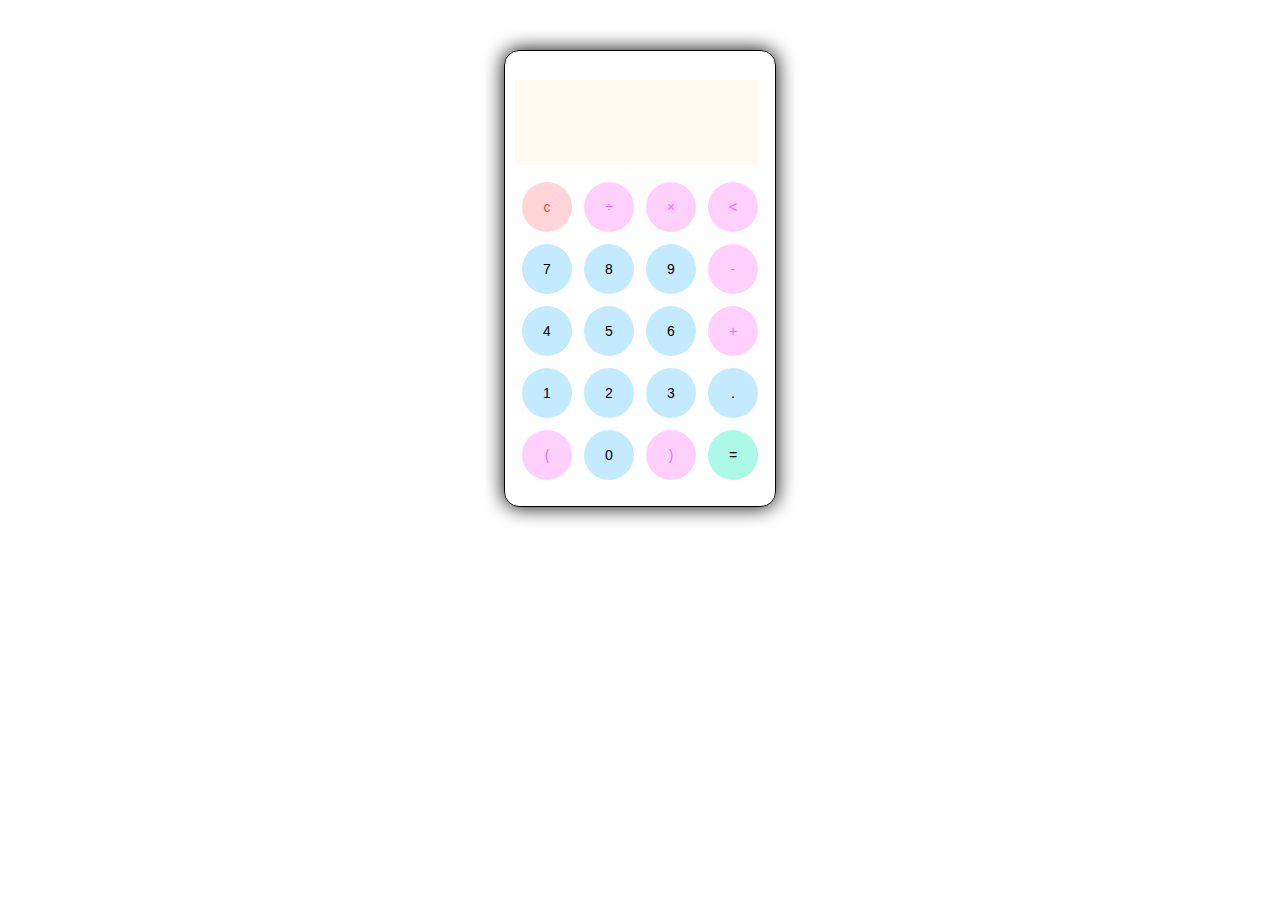
<file: Project using (HTML, CSS, JS)/Simple calculator/index.html>
<!DOCTYPE html>
<html >
<head>
  <title>Simple calculator</title>
  <link rel="stylesheet" href="style.css">
  <script src="./script.js" defer></script>
</head>
<body>
  <article class="container">
  <article class="main-container">
    <div class="display-screen">
      <div id="display"></div>
    </div>
    <section class="buttons">
      <table>
        <tr>
          <td><button class="btn-operator clear" id="clear">c</button></td>
          <td><button class="btn-operator" id="/">&divide;</button></td>
          <td><button class="btn-operator" id="*">&times;</button></td>
          <td><button class="btn-operator" id="backspace"><</button></td>
        </tr>
        <tr>
          <td><button class="btn-number" id="7">7</button></td>
          <td><button class="btn-number" id="8">8</button></td>
          <td><button class="btn-number" id="9">9</button></td>
          <td><button class="btn-operator" id="-">-</button></td>
        </tr>
        <tr>
          <td><button class="btn-number" id="4">4</button></td>
          <td><button class="btn-number" id="5">5</button></td>
          <td><button class="btn-number" id="6">6</button></td>
          <td><button class="btn-operator" id="+">+</button></td>
        </tr>
        <tr>
          <td><button class="btn-number" id="1">1</button></td>
          <td><button class="btn-number" id="2">2</button></td>
          <td><button class="btn-number" id="3">3</button></td>
          <td><button class="btn-number" id=".">.</button></td>
        </tr>
        <tr>
          <td><button class="btn-operator" id="(">(</button></td>
          <td><button class="btn-number" id="0">0</button></td>
          <td><button class="btn-operator" id=")">)</button></td>
          <td><button class="btn-equal" id="=">=</button></td>
      </tr>
      </table>
     
    </section>
  </article>
</article>
</body>
</html>
</file>
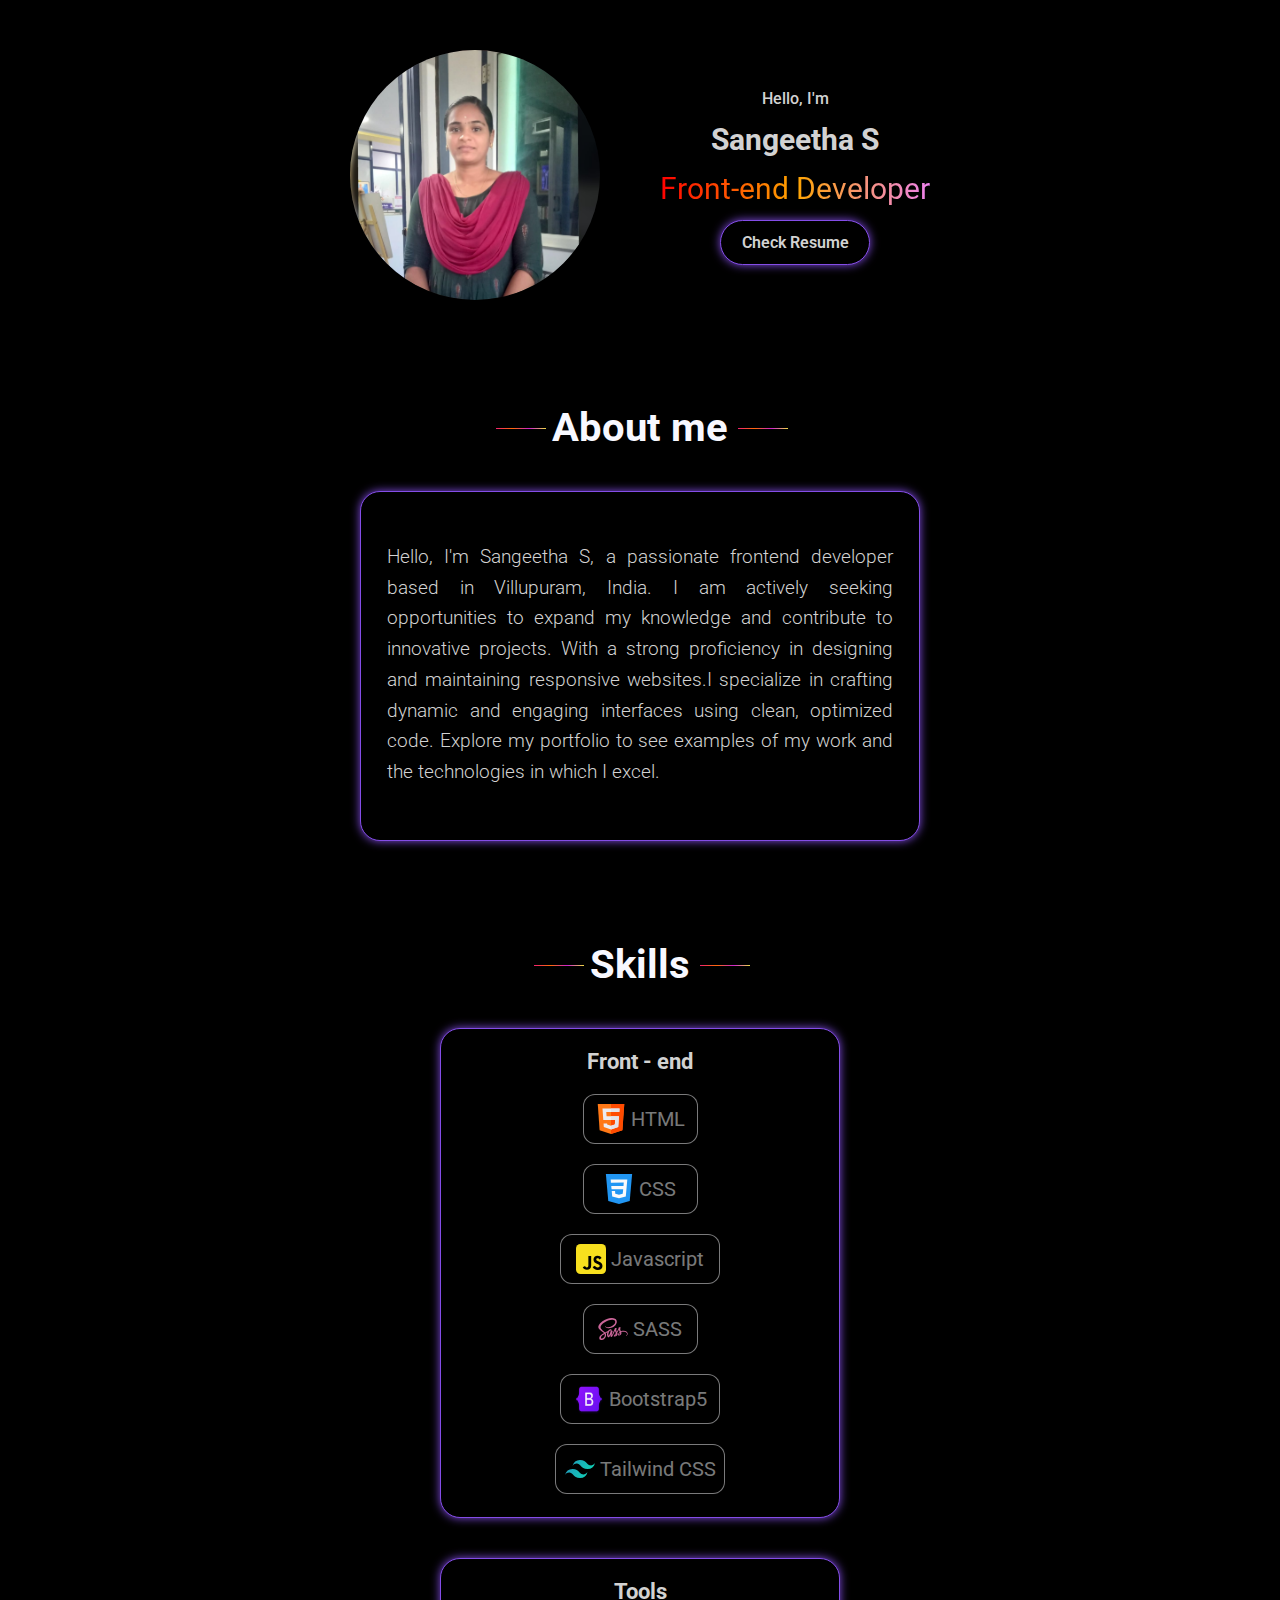
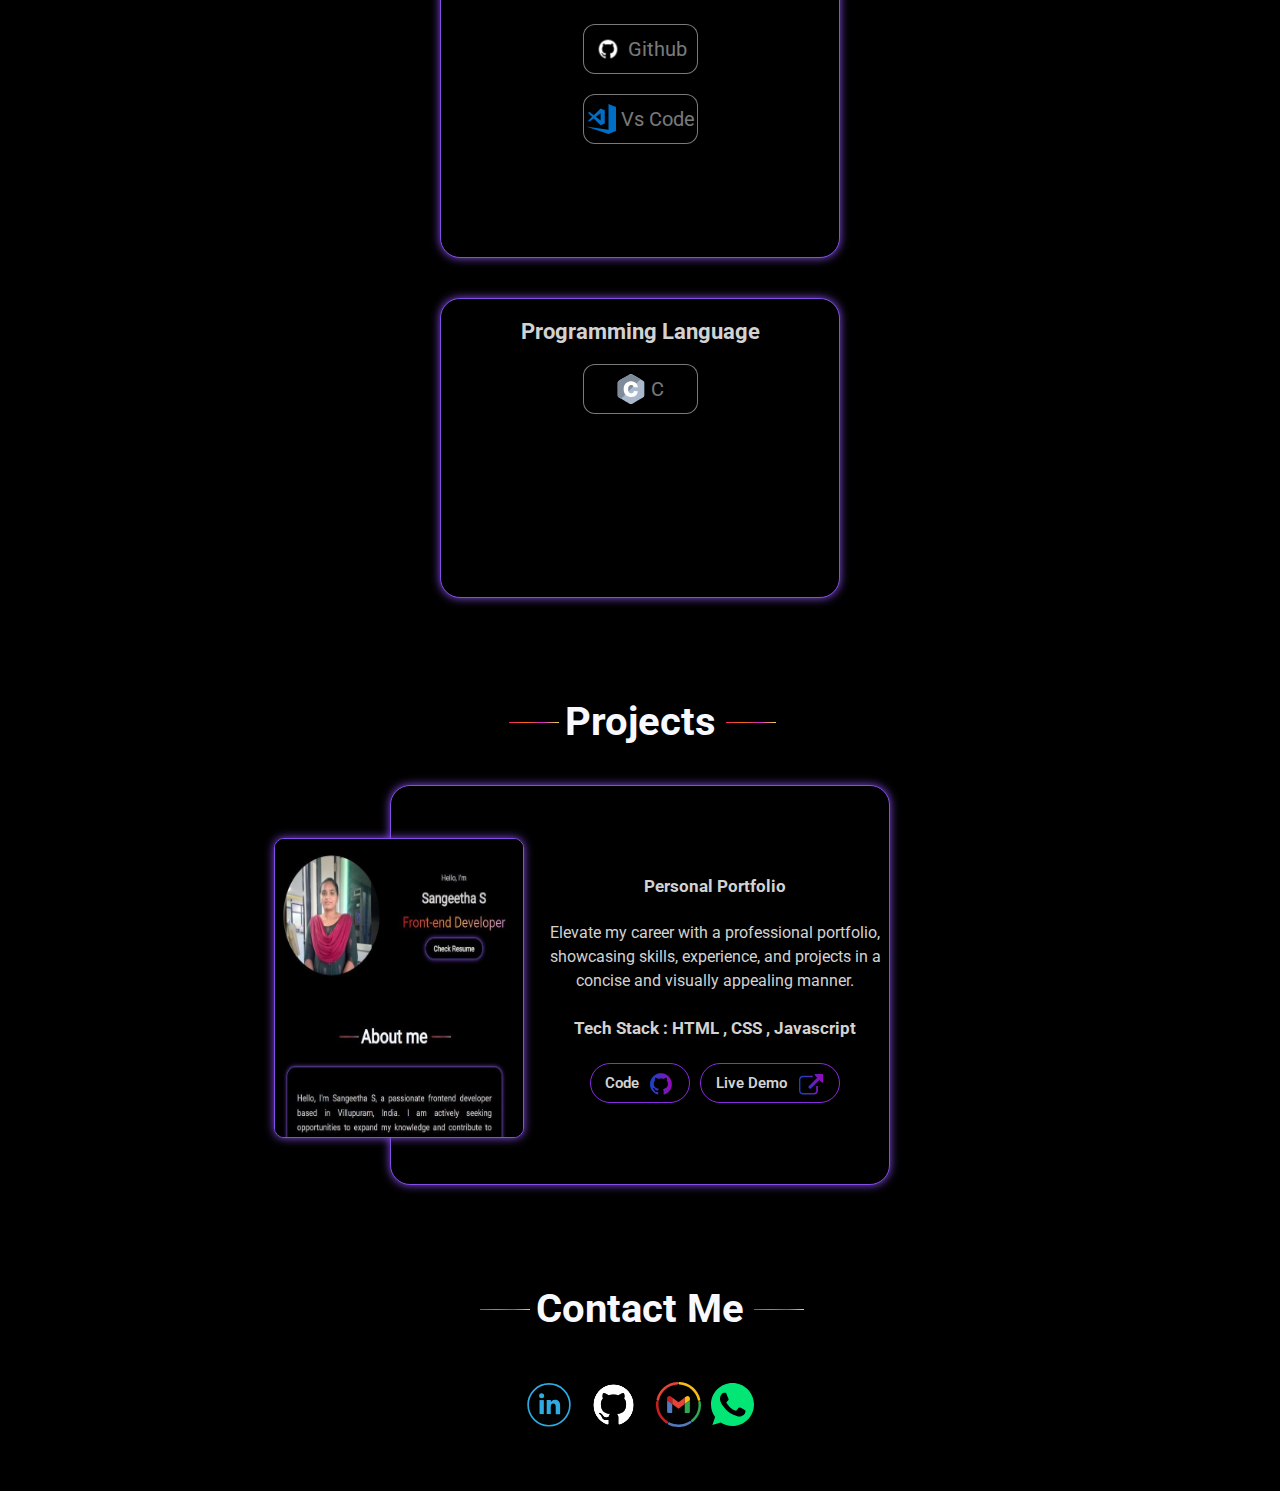
<file: Project using (HTML, CSS, JS)/Personal portfolio/new-port/index.html>
<!DOCTYPE html>
<html>

<head>
    <title>portfolio</title>
    <link rel="stylesheet" href="index.css">
    <link rel="stylesheet" href="https://cdnjs.cloudflare.com/ajax/libs/font-awesome/4.7.0/css/font-awesome.min.css">
    <link href='https://fonts.googleapis.com/css?family=Roboto' rel='stylesheet'>
    <script src="./index.js"></script>
    <link href='https://unpkg.com/boxicons@2.1.4/css/boxicons.min.css' rel='stylesheet'>
    <link rel="stylesheet" href="mediaquery.css">

</head>

<body>
    <!-- profile -->
    <section class="main-profile">
        <article class="profile">
            <div class="profile-img">
                <img src="../images/Sangeetha.jpg" height="250px" width="250px">
            </div>
            <div class="profile-text">
                <h5>Hello, I'm</h5>
                <h4>Sangeetha S</h4>
                <div class="wrap">
                    <span class="position-name">Front-end Developer</span>
                </div>
                <div>
                    <a href="../images/SANGEETHA S - RESUME.pdf"><button type="button" class="resume-btn">Check Resume</button></a>
                </div>
            </div>
        </article>
        <!-- about me -->
        <article class="about-me">
            <div>
                <h6 class="about-heading">About me</h6>
            </div>
            <div class="about-box">
                <div class="about-txt">
                    <p>Hello, I'm Sangeetha S, a passionate frontend developer based in Villupuram, India. I am actively
                        seeking opportunities
                        to expand my knowledge and contribute to innovative projects. With a strong proficiency in
                        designing and maintaining
                        responsive websites.I specialize in crafting dynamic and engaging interfaces using clean,
                        optimized code. Explore my
                        portfolio to see examples of my work and the technologies in which I excel.</p>
                </div>
            </div>
        </article>
        <!-- up arrow -->
        <article class="up-arrow">
            <i class='bx bxs-up-arrow-circle' style='color:#8e27e0'></i>
        </article>
        <!-- skills -->
        <article class="skills">
            <div>
                <h6 class="skills-heading">Skills</h6>
            </div>
            <article class="skill-box-row">
                <div class="skill-main-box">
                    <section class="skill-content">
                        <div>
                            <h6 class="skill-hd">Front - end </h6>
                        </div>
                        <div class="skill-child">
                            <img src="../images/html.svg" height="30px" width="30px">
                            <span>HTML</span>
                        </div>
                        <div class="skill-child">
                            <img src="../images/css.svg" height="30px" width="30px">
                            <span>CSS</span>
                        </div>
                        <div class="skill-child-js">
                            <img src="../images/js.svg" height="30px" width="30px">
                            <span>Javascript</span>
                        </div>
                        <div class="skill-child">
                            <img src="../images/sass.svg" height="30px" width="30px">
                            <span>SASS</span>
                        </div>
                        <div class="skill-child-js">
                            <img src="../images/bootstrap-logo-shadow.png" height="30px" width="30px">
                            <span>Bootstrap5</span>
                        </div>
                        <div class="skill-child-mq">
                            <img src="../images/tailwind-css.svg" height="30px" width="30px">
                            <span>Tailwind CSS</span>
                        </div>

                    </section>
                </div>
                <!-- others -->
                <div class="skill-main-box-others">
                    <section class="skill-content">
                        <div>
                            <h6 class="skill-hd">Tools</h6>
                        </div>
                        <div class="skill-child">
                            <img src="../images/github_png_icon.png" height="30px" width="30px">
                            <span>Github</span>
                        </div>
                        <div class="skill-child">
                            <img src="../images/vscode.svg" height="30px" width="30px">
                            <span>Vs Code</span>
                        </div>
                    </section>
                </div>
                <!-- programing language -->
                <div class="skill-main-box-others">
                    <section class="skill-content">
                        <div>
                            <h6 class="skill-hd">Programming Language</h6>
                        </div>
                        <div class="skill-child">
                            <img src="../images/c.svg" height="30px" width="30px">
                            <span>C</span>
                        </div>
                    </section>
                </div>
            </article>
        </article>
        <!-- projects -->
        <article class="projects">
            <div>
                <h6 class="project-heading">Projects</h6>
            </div>
            <!-- project-1 box -->
            <div class="project-box">
                <div class="portfolio-img">
                    <img src="../images/portfolio.jpg" height="300px" width="250px" class="project-img">
                </div>
                <div class="project-text">
                    <h6 class="project-hd">Personal Portfolio</h6>
                    <p>Elevate my career with a professional portfolio, showcasing skills, experience, and projects in a concise and visually
                    appealing manner.</p>
                    <h6>Tech Stack : HTML , CSS , Javascript </h6>
                    <div class="project-btn">
                        <a href="https://rb.gy/f9rfpl"><button type="button" class="code-btn"> Code<img src="../images/github_color.svg" height="27px" width="27px"></button></a>
                        <a href=""><button type="button" class="live-demo-btn">Live Demo<img src="../images/live_demo_color.svg" height="27px"
                                width="27px"></button></a>                       
                    </div>
                </div>
            </div>
        </article>
        <!-- contact me -->
        <article class="contact-me">
            <div>
                <h6 class="contact-heading">Contact Me</h6>
            </div>
            <div class="contact-content">
                <a href="https://www.linkedin.com/in/sangeetha-s-02a0bb1b6/"><img src="../images/linkedin_2_new.svg"
                        height="45px" width="45px"></a>
                <a href="https://github.com/Sangeethasankar1020"><img src="../images/github_png_icon.png" height="65px"
                        width="65px" class="github"></a>
                <a href="mailto:sangeethasankar474@gmail.com"><img src="../images/gmail_icon_new.svg" height="45px"
                        width="45px"></a>
                <a href="https://wa.me/7639777260"><img src="../images/whatsapp.svg" height="43px" width="43px"></a>
            </div>
        </article>
    </section>
</body>

</html>
</file>
<file: Project using (HTML, CSS, JS)/Simple calculator/style.css>
* {
  padding: 0;
  margin: 0;
  font-family: sans-serif;
}

html {
  margin-top: 50px;
}

body {
  background-repeat: no-repeat;
  background-size: cover;
  background-attachment: fixed;
  margin: 0;
  padding: 0;
}

.main-container {
  height: 435px;
  width: 250px;
  border: 1px solid black;
  box-shadow: 0 0 20px #000;
  border-radius: 15px;
  margin: auto;
  max-width: 1200px;
  padding: 10px;

}

.display-screen {
  margin: 19px 0px 10px 0px;
  height: 85px;
  width: 244px;
  color: #0a1e23;
  background-color: floralwhite;
}

.toggle {
  float: right;
  font-size: 10px;
}

.btn-operator,
.btn-number,
.btn-equal {
  padding: 4px;
  width: 50px;
  height: 50px;
  border: 0;
  border-radius: 30px;
  margin: 5px;

}

.btn-number {
  background-color: #c3eaff;
  color: #000000;
}

.btn-operator {
  background-color: #ffd0fb;
  color: #f967f3;
}

.btn-equal {
  background-color: #adf9e7;
  color: #000;
}

.clear {
  background-color: #ffd5d8;
  color: #fc4552;
}

button {
  font-size: 14px;
  transition: all 200ms ease;
}

button:hover {
  transform: scale(1.1);
}
</file>
<file: Project using (HTML, CSS, JS)/Personal portfolio/new-port/index.css>
* {
    margin: 0;
    padding: 0;
    box-sizing: border-box;
    font-family: roboto, sans-serif;
    background-color: black;
}
body {
    margin-bottom: 50px;
}
/* profile */
.main-profile {
    margin-top: 50px;
}
.profile {
    display: flex;
    justify-content: center;
    align-items: center;
    gap: 60px;
    width: 100%;
    max-width: 1200px;
    margin: auto;
}
.profile-img img {
    border-radius: 50%;
}
.profile-text {
    display: flex;
    flex-direction: column;
    gap: 14px;
    align-items: center;
}
.profile-text h4,
.profile-text h6,
.profile-text h5,
.fa-github,
.about-txt p,
.skill-hd {
    color: #d2d2d2;
}
.profile-text h4 {
    font-size: 30px;
}
.profile-text h4:hover{
    text-shadow: 0px 0px 20px #8A2BE2;
}
.profile-text h6,
.skill-hd {
    font-size: 22px;
}
.profile-text h5 {
    font-size: 16px;
    font-weight: 500;
}
.position-name {
    background: linear-gradient(to right, red, orange, violet);
    -webkit-background-clip: text;
    color: transparent;
    font-size: 30px; 
}
/* position name animation type writing */
.wrap {
    overflow: hidden;
    white-space: nowrap;
}
.position-name{
    display: inline-block;
    animation: typing 3s steps(50, end) infinite;
}
@keyframes typing {
from {
    width: 0;
}
to {
    width: 100%;
}
}           
/* about */
.about-me,
.skills,
.projects,.contact-me{
    margin-top: 100px;
    display: flex;
    flex-direction: column;
    gap: 40px;
    justify-content: center;
    align-items: center;
}
.about-heading,
.skills-heading,
.project-heading ,.contact-heading {
    display: flex;
    gap: 10px;
    justify-content: center;
    align-items: center;
    font-size: 40px;
    color: ghostwhite;
}
.about-box {
    height: 350px;
    width: 560px;
    border: 0.1px solid rgb(132, 77, 231);
    box-shadow: 0px 0px 10px rgb(132, 77, 231);
    border-radius: 20px;

}
.about-heading::before,
.about-heading::after,
.skills-heading::before,
.skills-heading::after,
.project-heading::before,
.project-heading::after,.contact-heading::before,.contact-heading::after {
    content: "";
    display: inline-block;
    height: 1.5px;
    width: 50px;
    margin-right: -4px;
    margin-bottom: -2px;
    background: linear-gradient(to right, #f32170, #ff6b08, #cf23cf, #eedd44);
}
.about-txt {
    padding: 26px;
    margin-top: 24px;
}
.about-txt p {
    line-height: 1.6;
    font-size: larger;
    font-weight: 300;
    text-align: justify;
}
.resume-btn {
    padding: 12px;
    width: 150px;
    border: 1px solid rgb(132, 77, 231);
    box-shadow: 0px 0px 10px rgb(132, 77, 231);
    color: #d2d2d2;
    font-size: 16px;
    font-weight: 600;
    border-radius: 30px;
}
.resume-btn:hover {
    background: linear-gradient(to right, rgb(132, 77, 231) 0%, #a16ae8 100%);
    
}
/* skill */
.skill-box-row {
    display: flex;
    flex-direction: column;
    gap: 40px;
}
.skill-main-box,
.skill-main-box-others {
    width: 400px;
    border: 0.1px solid rgb(132, 77, 231);
    box-shadow: 0px 0px 10px rgb(132, 77, 231);
    border-radius: 20px;
}
.skill-main-box {
    height: 490px;
}
.skill-main-box-others {
    height: 300px;
}
.skill-content {
    margin-top: 20px;
    display: flex;
    flex-direction: column;
    align-items: center;
    gap: 20px;
}
.skill-child,
.skill-child-js,
.skill-child-mq {
    height: 50px;
    color: rgba(243, 244, 245, 0.5);
    border: 1px solid rgba(243, 244, 245, 0.5);
    border-radius: 12px;
    display: flex;
    justify-content: center;
    align-items: center;
    gap: 5px;
    font-size: 20px;
}
.skill-child:hover,.skill-child-js:hover,.skill-child-mq:hover{
    box-shadow: 0px 0px 10px rgba(243, 244, 245, 0.5);
}
.skill-child {
    width: 115px;
}
.skill-child-js {
    width: 160px;
}
.skill-child-mq {
    width: 170px;
}
.skill-hd:hover{
    color: aliceblue;
}
/* projects */
.project-box {
    height: 400px;
    width: 500px;
    border: 0.1px solid rgb(132, 77, 231);
    box-shadow: 0px 0px 10px rgb(132, 77, 231);
    border-radius: 20px;
    position: relative;
}
.project-img {
    position: absolute;
    left: -117px;
    top: 13%;
    border: 0.1px solid rgb(132, 77, 231);
    border-radius: 10px;
    box-shadow: 0px 0px 10px rgb(132, 77, 231);
}
.project-text {
    display: flex;
    flex-direction: column;
    align-items: center;
    margin-top: 20px;
    gap: 25px;
}
.project-hd {
    color: #d2d2d2;
    margin-left: 150px;
    margin-top: 70px;
    font-size: 18px;
    text-align: center;
}
.project-text h6 {
    color: #d2d2d2;
    font-size: 17px;
    margin-left: 150px;
    text-align: center;
}
.project-text p {
    color: #d2d2d2;
    margin-left: 150px;
    line-height: 1.5;
    text-align: center;
}
.code-btn,
.live-demo-btn {
    height: 40px;
    border: 1px solid #8A2BE2;
    color: #d2d2d2;
    align-items: center;
    border-radius: 30px;
    display: flex;
    justify-content: center;
    gap: 10px;
    font-size: 15px;
    font-weight: 600;
    text-decoration: none;
}
.code-btn {
    width: 100px;
}
.live-demo-btn {
    width: 140px;
}
.code-btn:hover,.live-demo-btn:hover{
    box-shadow: 0px 0px 10px rgb(132, 77, 231);
}
.project-btn {
    display: flex;
    gap: 10px;
    margin-left: 150px;
}
.project-btn a button,.project-btn a{
    text-decoration: none;
}
/* contact */
.contact-content{
    display: flex;
    justify-content: center;
    align-items: center;
    gap: 10px;
}
/* up arrow */
.up-arrow {
    position: fixed;
    bottom: 20px;
    right: 20px;
    z-index: 999;
    cursor: pointer;
    opacity: 0;
    transition: opacity 0.3s ease;
    font-size: 50px;
}
.up-arrow.show {
    opacity: 1;
}
/* scroll bar custom */
::-webkit-scrollbar {
    width: 8px;
    border: 1px solid #d5d5d5;
  }
  ::-webkit-scrollbar-track {
    width: 5px;
    border-radius: 0;
    background: #eeeeee;
  }
   ::-webkit-scrollbar-thumb { 
    border-radius: 50px;
    background: linear-gradient(to bottom, #8A2BE2, orange, violet);
  }
</file>
<file: Project using (HTML, CSS, JS)/Personal portfolio/new-port/mediaquery.css>
@media(max-width:815px){
    .profile{
        display: flex;
        flex-direction: column;
    }
    .projects{
        gap: 150px;
    }
    .project-text{
        padding-top: 30px;
    }
    .project-box {
        height: 420px;
        width: 400px;
    }
    .project-img {
        width: 300px;
        height: 170px;
        position: absolute;
        left: 50px;
        top: -22%;
        border-radius: 10px;
    }
    .project-text h6 ,.project-text p ,.project-btn{
        margin-left: 0px;
    }
    .project-text p{
        padding: 10px;
    }
    .about-box {
        height: 441px;
        width: 372px;
    }
    .about-txt p{
        font-size: 18px;
    }
    .skill-main-box,
    .skill-main-box-others {
        width: 350px;
    }
}
@media(max-width:430px){
    .profile-img img{
        height: 200px;
        width: 200px;
    }
    .position-name,.profile-text h4{
        font-size: 24px;
    }
    .resume-btn {
        padding: 9px;
        width: 117px;
        font-size: 13px;
    }
    .about-heading,
    .skills-heading,
    .project-heading,
    .contact-heading {
        font-size: 30px;
    }
    .about-heading::before,
    .about-heading::after,
    .skills-heading::before,
    .skills-heading::after,
    .project-heading::before,
    .project-heading::after,
    .contact-heading::before,
    .contact-heading::after {
        width: 40px;
    }
    .about-txt p {
        font-size: 15px;
    }
    .about-box {
        height: 433px;
        width: 290px;
    }
    .skill-main-box,
    .skill-main-box-others {
        width: 290px;
    }
    .profile-text h6,
    .skill-hd {
        font-size: 20px;
    }
    .project-img {
        width: 250px;
        height: 190px;
        left: 20px;
        top: -22%;
        border-radius: 10px;
    }
    .project-box {
        height: 445px;
        width: 290px;
    }
    .project-text h6 {
        font-size: 14px;
    }
    .up-arrow{
        font-size: 40px;
    }   
}
@media(max-width:315px){
    .about-txt p {
        font-size: 14px;
    }
    .about-box {
        height: 452px;
        width: 250px;
    }
    .skill-main-box,
    .skill-main-box-others {
        width: 250px;
    }
    .project-box {
        height: 508px;
        width: 250px;
    }
    .project-btn {
        flex-direction: column;
        align-items: center;
    }
    .project-img {
        width: 206px;
        height: 190px;
        left: 20px;
        top: -18%;
        border-radius: 10px;
    }
}
</file>
